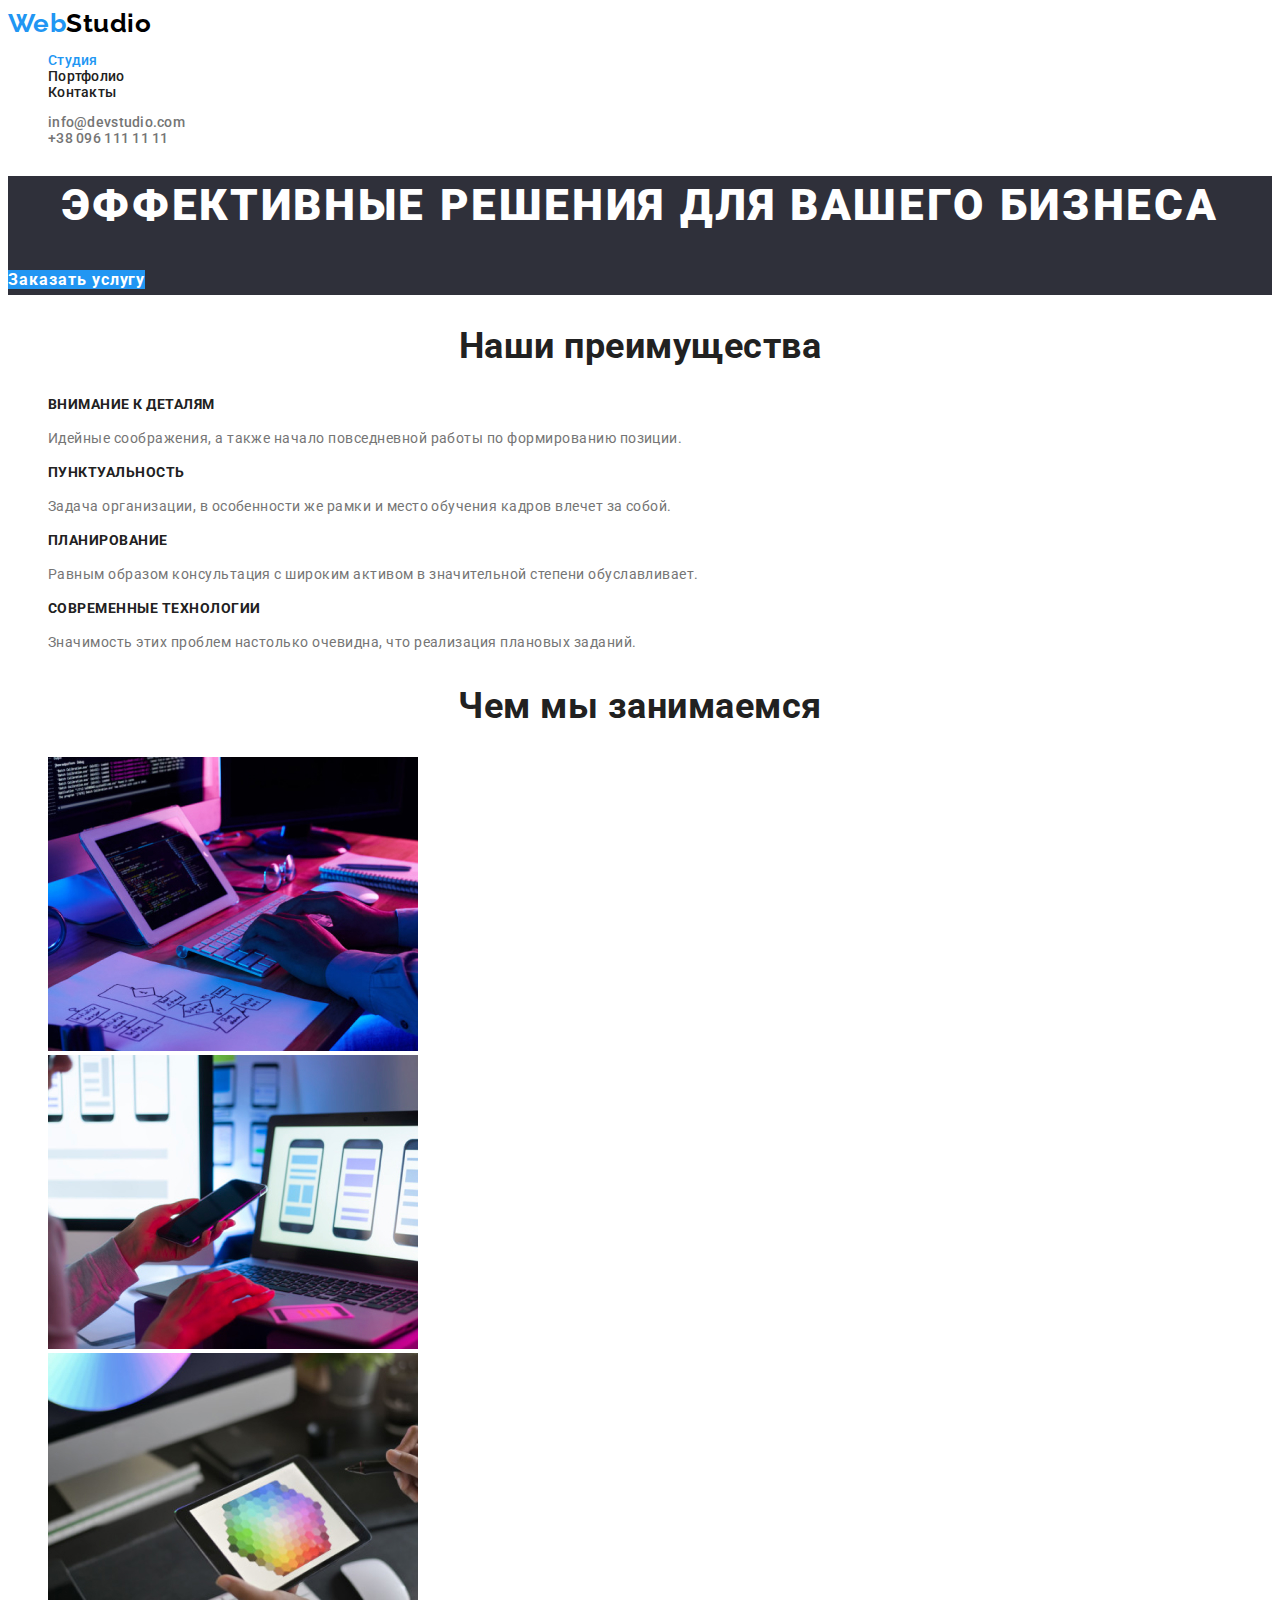
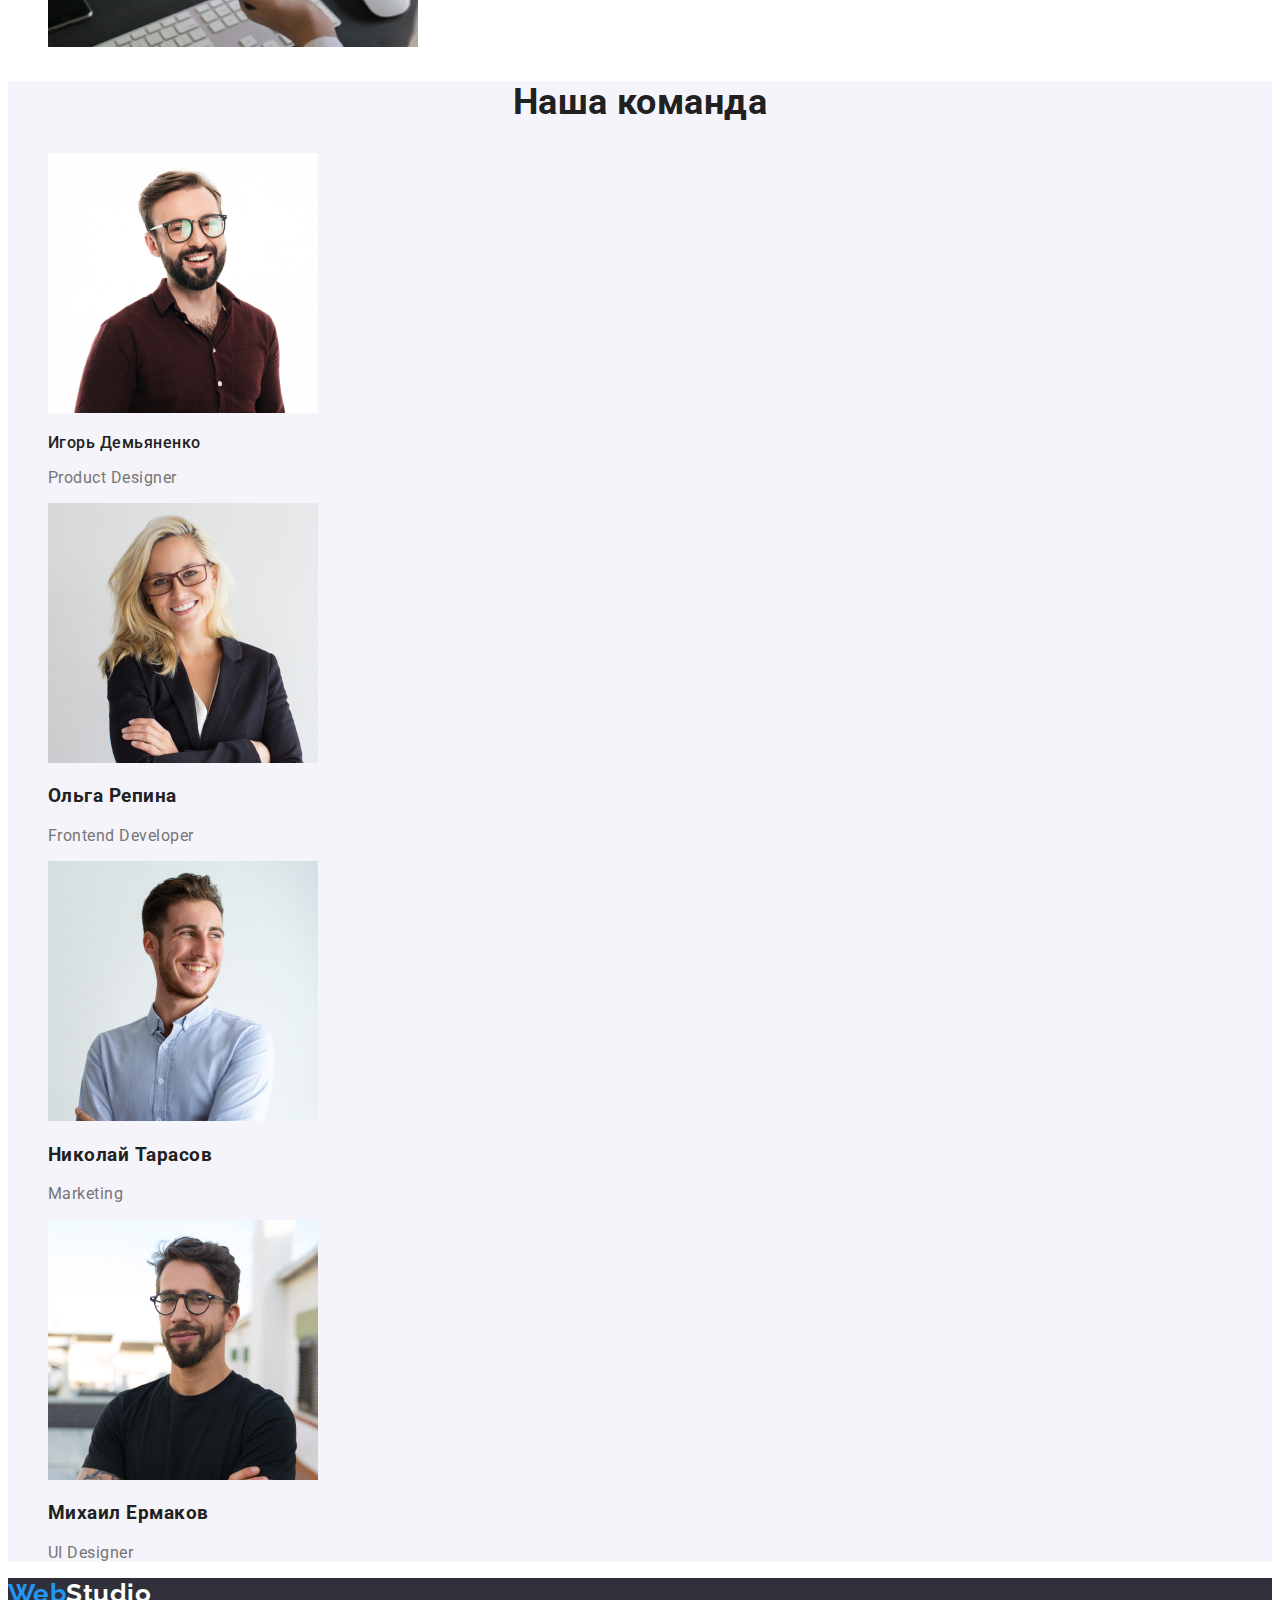
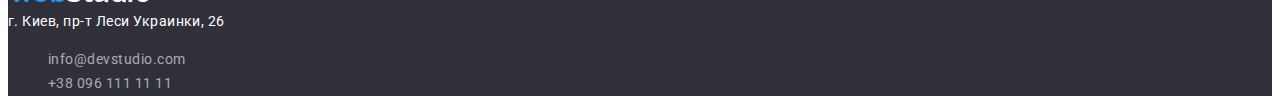
<file: index.html>
<!DOCTYPE html>
<html lang="ru">

<head>
    <meta charset="UTF-8">
    <meta http-equiv="X-UA-Compatible" content="IE=edge">
    <meta name="viewport" content="width=device-width, initial-scale=1.0">
    <title>GoIT-MarkUp-HW-02</title>
    <link rel="preconnect" href="https://fonts.googleapis.com">
    <link rel="preconnect" href="https://fonts.gstatic.com" crossorigin>
    <link href="https://fonts.googleapis.com/css2?family=Raleway:wght@700&family=Roboto:wght@400;500;700;900&display=swap"
        rel="stylesheet">
    <link rel="stylesheet" href="./css/styles.css" />
</head>

<body>
    <!--Шапка сайта-->
    <header class="page-header">
        <nav>
            <a href="" class="link logo">Web<span class="accent-header">Studio</span></a>
            <ul class="site-nav link">
                <li class="list"><a href="" class="link current">Студия</a></li>
                <li class="list"><a href="./portfolio.html" class="link">Портфолио</a></li>
                <li class="list"><a href="" class="link">Контакты</a></li>
            </ul>
        </nav>
        <ul class="connection link">
            <li class="list"><a href="mailto:info@devstudio.com" class="link">info@devstudio.com</a></li>
            <li class="list"><a href="tel:+380961111111" class="link">+38 096 111 11 11</a></li>
        </ul>
    </header>

    <main>
        <!--Герой-->
        <section class="hero">
            <h1 class="hero-title">Эффективные решения для вашего бизнеса</h1>
            <a href="" class="btn primary link">Заказать услугу</a>
        </section>

        <!--Наши преимущества-->
        <section>
            <h2 class="section-title">Наши преимущества</h2>
            <!--Визуально спрячется-->
            <ul class="feature-list">
                <li class="list">
                    <h3 class="feature-title">Внимание к деталям</h3>
                    <p class="title">Идейные соображения, а также начало повседневной работы по формированию позиции.</p>
                </li>
                <li class="list">
                    <h3 class="feature-title">Пунктуальность</h3>
                    <p class="title">Задача организации, в особенности же рамки и место обучения кадров влечет за собой.</p>
                </li>
                <li class="list">
                    <h3 class="feature-title">Планирование</h3>
                    <p class="title">Равным образом консультация с широким активом в значительной степени обуславливает.</p>
                </li>
                <li class="list">
                    <h3 class="feature-title">Современные технологии</h3>
                    <p class="title">Значимость этих проблем настолько очевидна, что реализация плановых заданий.</p>
                </li>
            </ul>
        </section>

        <!--Чем мы занимаемся-->
        <section>
            <h2 class="section-title">Чем мы занимаемся</h2>
            <ul>
                <li class="list"><img src="./images/general/box1.jpg" alt="фото написания программного кода" width="370" height="294"></li>
                <li class="list"><img src="./images/general/box2.jpg" alt="фото с телефоном в руке" width="370" height="294"></li>
                <li class="list"><img src="./images/general/box3.jpg" alt="фото планшета с цветовой палитрой" width="370" height="294"></li>
            </ul>
        </section>

        <!--Наша команда-->
        <section class="section team">
            <h2 class="section-title">Наша команда</h2>
            <ul class="team-list">
                <li class="list">
                    <img src="./images/general/demyanenko.jpg" alt="фото Игоря Демьяненко" width="270" height="260">
                    <h3 class="team-name">Игорь Демьяненко</h3>
                    <p class="title">Product Designer</p>
                </li>
                <li class="list">
                    <img src="./images/general/repina.jpg" alt="фото Ольги Репиной" width="270" height="260">
                    <h3>Ольга Репина</h3>
                    <p class="title">Frontend Developer</p>
                </li>
                <li class="list">
                    <img src="./images/general/tarasov.jpg" alt="фото Николая Тарасова" width="270" height="260">
                    <h3>Николай Тарасов</h3>
                    <p class="title">Marketing</p>
                </li>
                <li class="list">
                    <img src="./images/general/ermakov.jpg" alt="фото Михаила Ермакова" width="270" height="260">
                    <h3>Михаил Ермаков</h3>
                    <p class="title">UI Designer</p>
                </li>
            </ul>
        </section>
    </main>

    <!--Футер-->
    <footer class="page-footer">
        <a href="" class="link logo">Web<span class="accent-footer">Studio</span></a>
        <address class="adress">
            г. Киев, пр-т Леси Украинки, 26<br />
        </address>

        <ul class="connection-footer link">
            <li class="list"><a href="mailto:info@devstudio.com" class="link">info@devstudio.com</a></li>
            <li class="list"><a href="tel:+380961111111" class="link">+38 096 111 11 11</a></li>
        </ul>
    </footer>

</body>

</html>
</file>
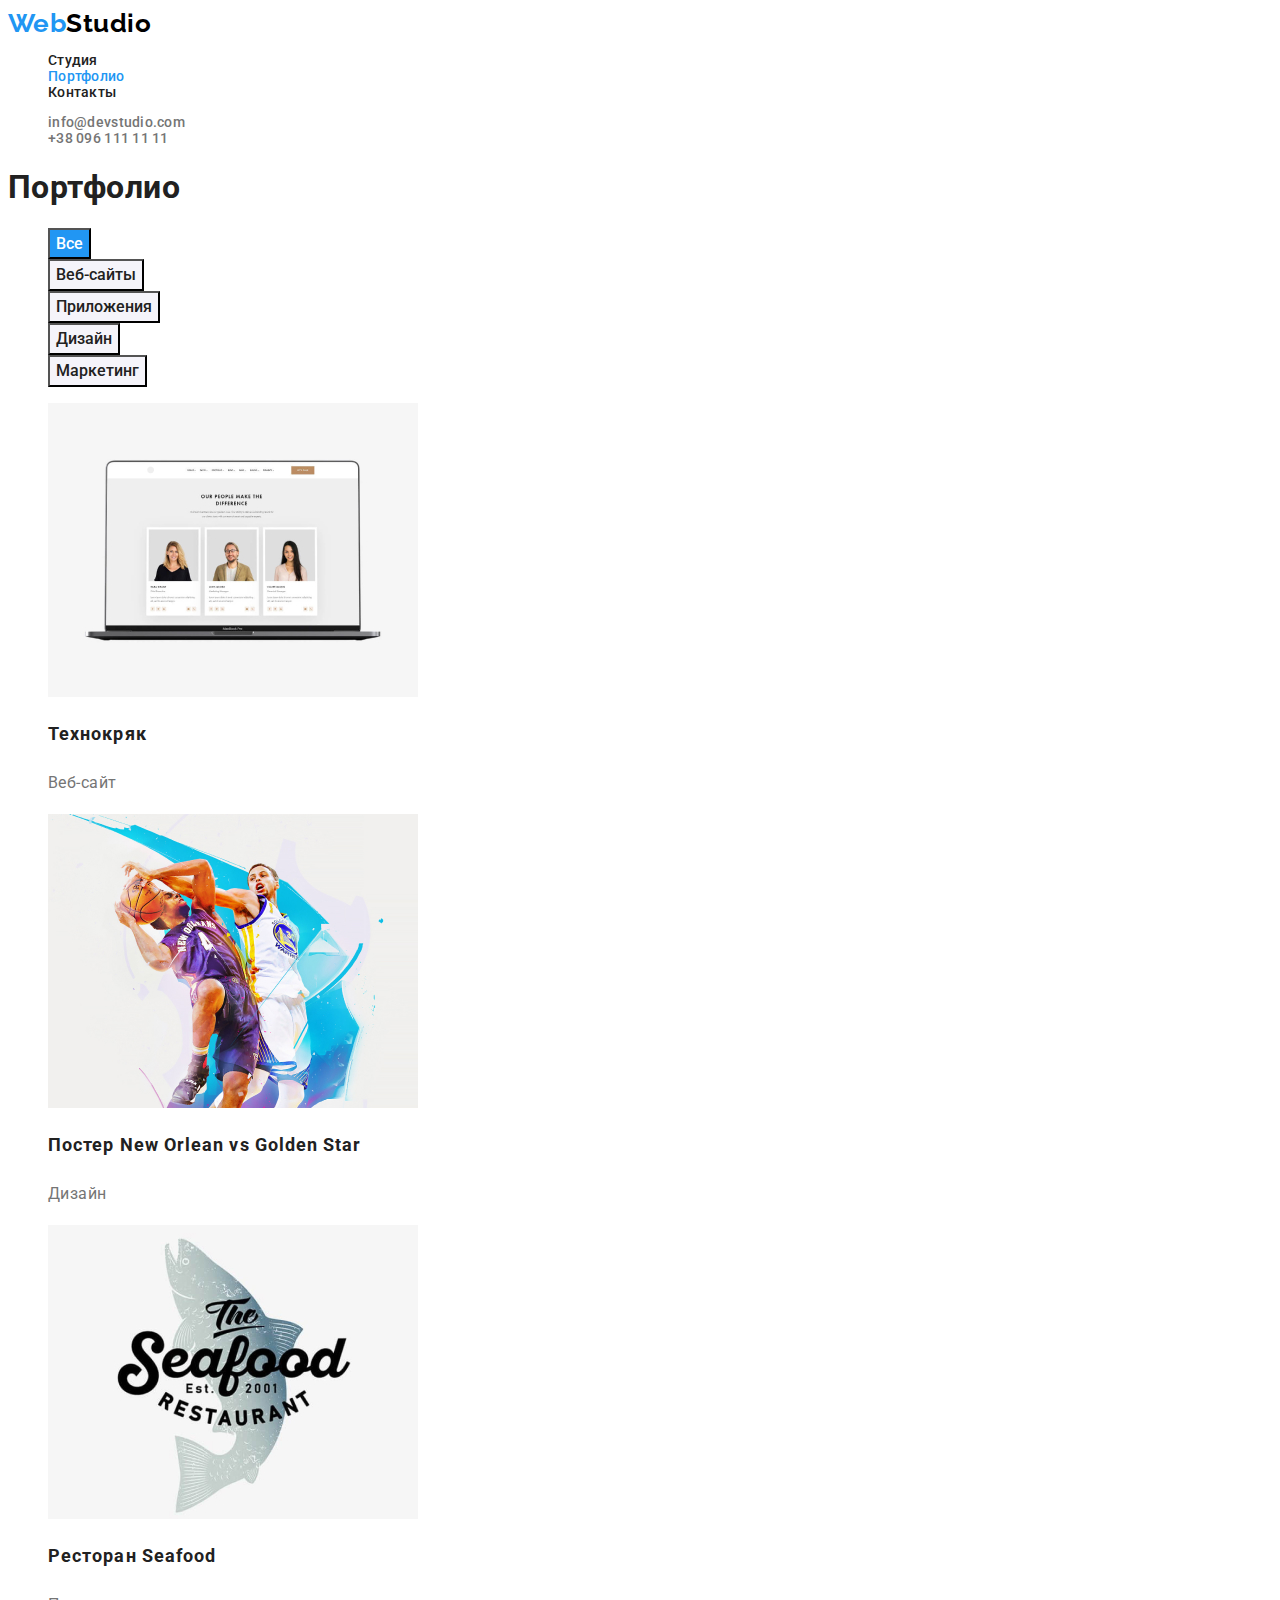
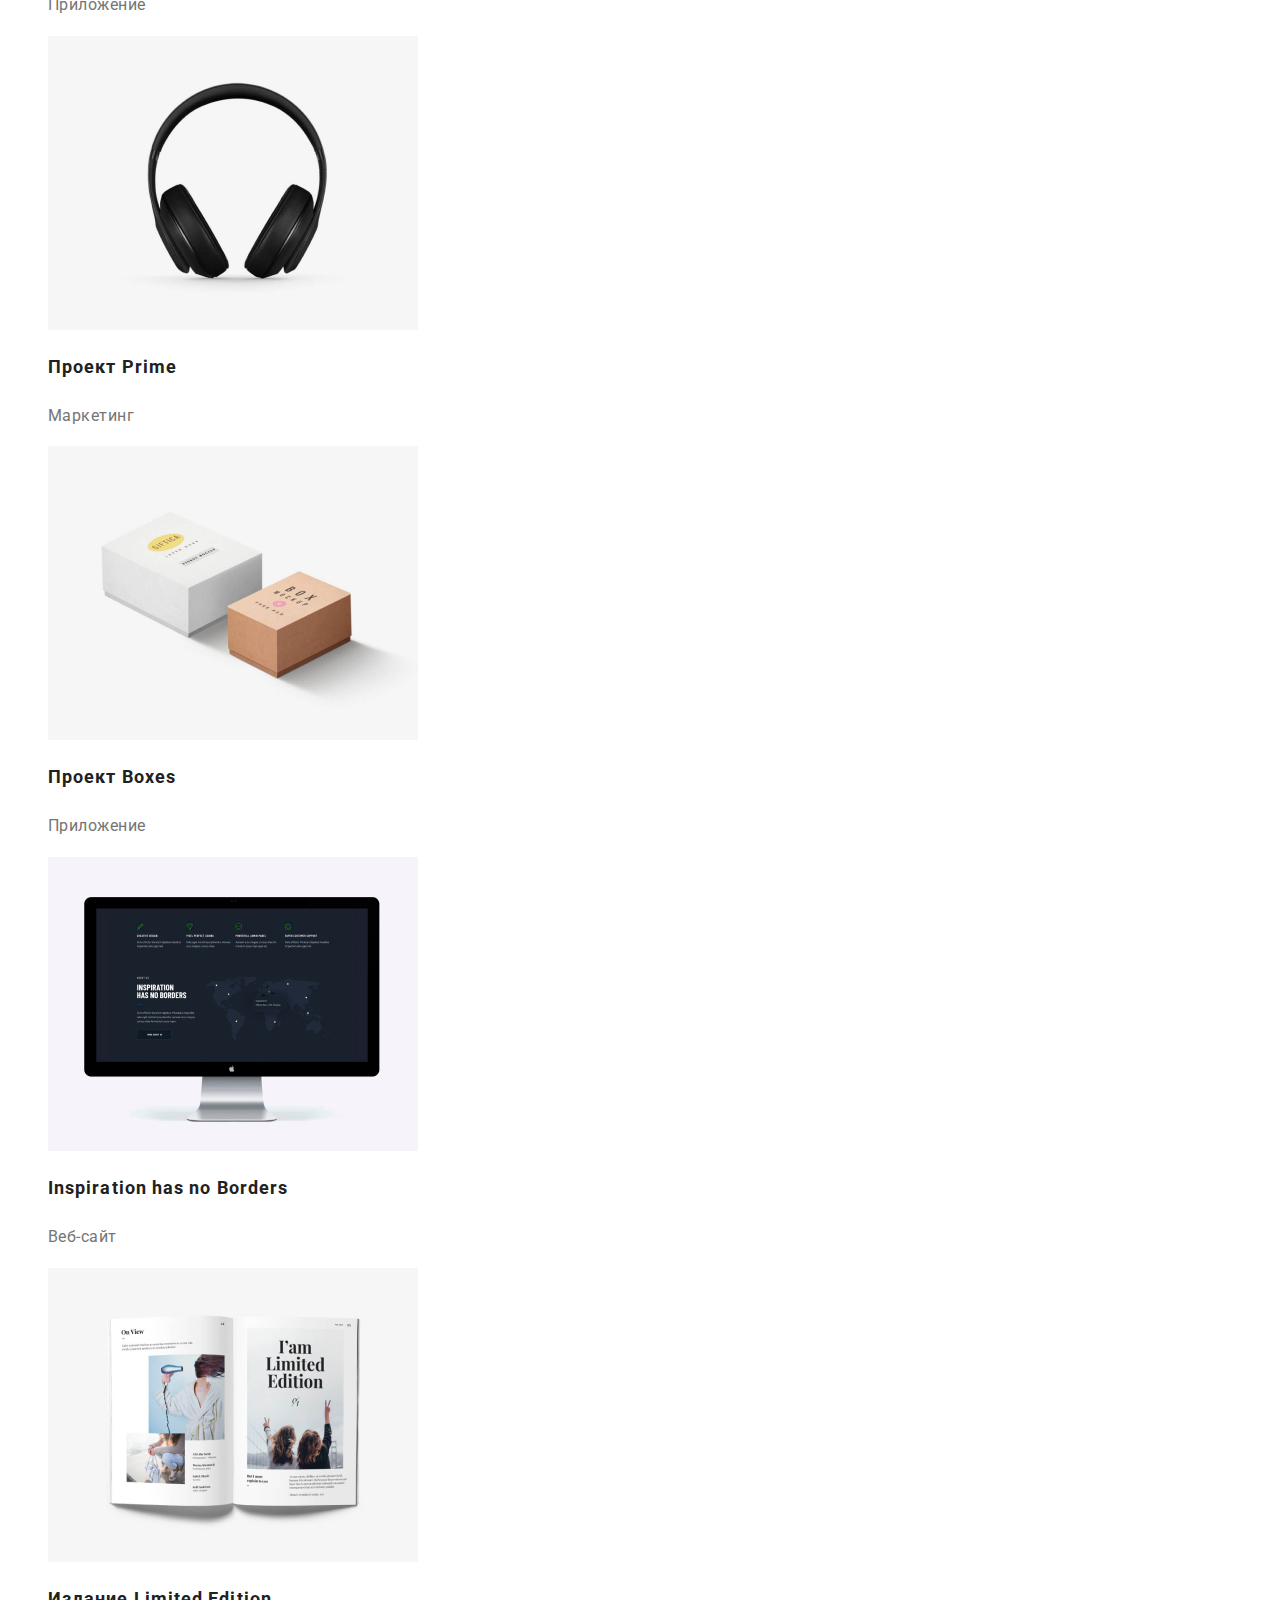
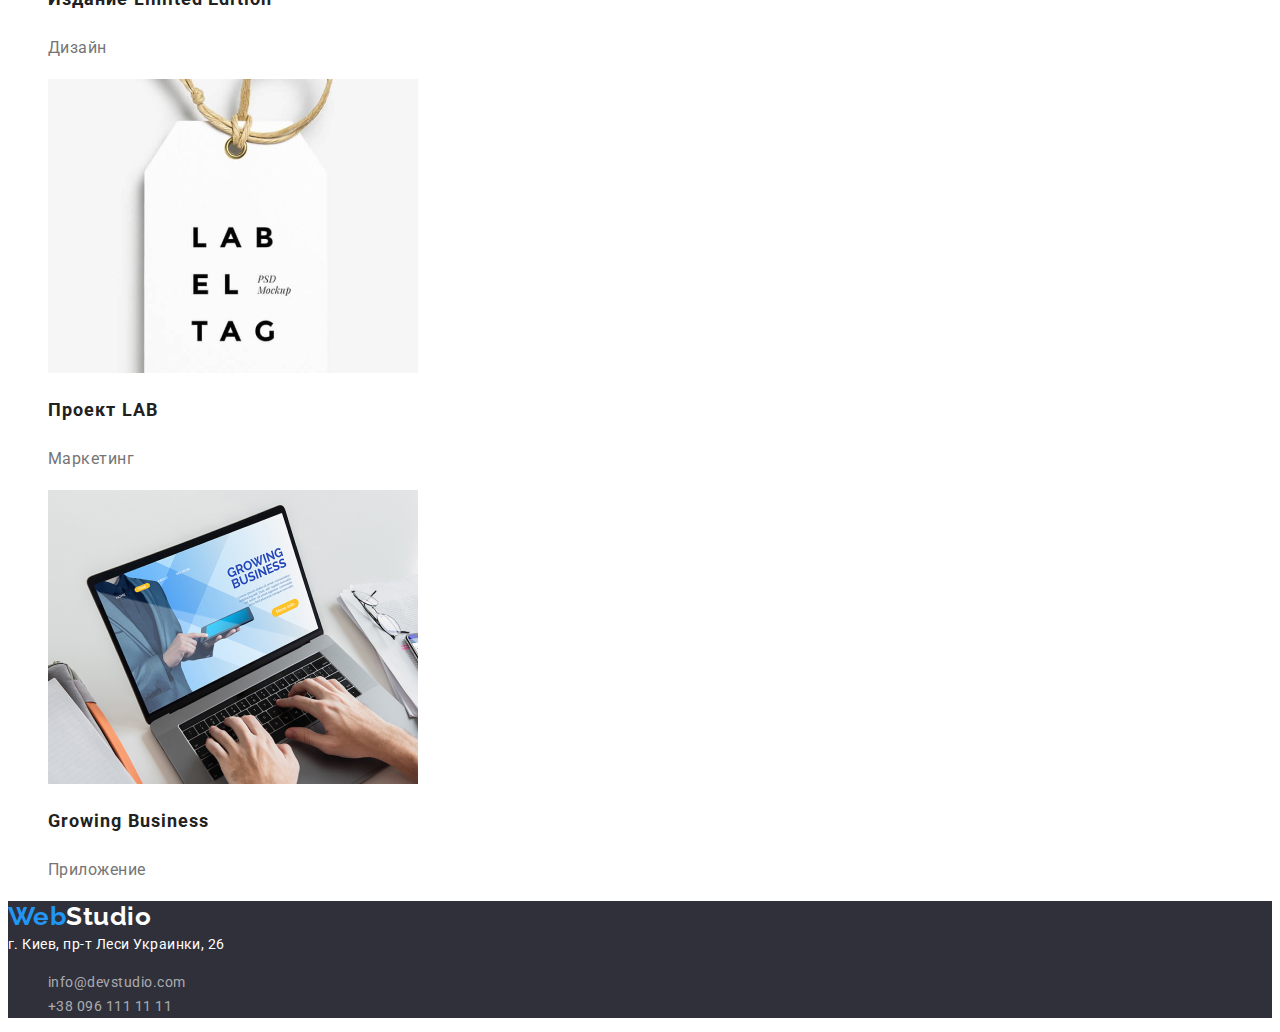
<file: portfolio.html>
<!DOCTYPE html>
<html lang="ru">

<head>
    <meta charset="UTF-8">
    <meta http-equiv="X-UA-Compatible" content="IE=edge">
    <meta name="viewport" content="width=device-width, initial-scale=1.0">
    <title>portfolio</title>
    <link rel="preconnect" href="https://fonts.googleapis.com">
    <link rel="preconnect" href="https://fonts.gstatic.com" crossorigin>
    <link href="https://fonts.googleapis.com/css2?family=Raleway:wght@700&family=Roboto:wght@400;500;700;900&display=swap"
        rel="stylesheet">
    <link rel="stylesheet" href="./css/styles.css" />
</head>

<body>
    <!--Шапка сайта-->
    <header class="page-header">
        <nav>
            <a href="" class="link logo">Web<span class="accent-header">Studio</span></a>
            <ul class="site-nav link">
                <li class="list"><a href="./index.html" class="link">Студия</a></li>
                <li class="list"><a href="" class="link current">Портфолио</a></li>
                <li class="list"><a href="" class="link">Контакты</a></li>
            </ul>
        </nav>
        <ul class="connection link">
            <li class="list"><a href="mailto:info@devstudio.com" class="link">info@devstudio.com</a></li>
            <li class="list"><a href="tel:+380961111111" class="link">+38 096 111 11 11</a></li>
        </ul>
    </header>

    <main>
        <!--Наши работы-->
        <section>
            <!--Фильтр-->
            <h1>Портфолио</h1>
            <!--Визуально спрячется-->
            <ul>
                <li class="list"><button type="button" class="btn secondary current">Все</button></li>
                <li class="list"><button type="button" class="btn secondary">Веб-сайты</button></li>
                <li class="list"><button type="button" class="btn secondary">Приложения</button></li>
                <li class="list"><button type="button" class="btn secondary">Дизайн</button></li>
                <li class="list"><button type="button" class="btn secondary">Маркетинг</button></li>
            </ul>

            <ul class="section-portfolio">
                <li class="list">
                    <a href="" class="link">
                        <img src="./images/portfolio/img1.jpg" alt="фото ноутбука с главной страницей сайта" width="370" height="294">
                        <h2 class="portfolio-title">Технокряк</h2>
                        <p class="title">Веб-сайт</p>
                    </a>
                </li>
            
                <li class="list">
                    <a href="" class="link">
                        <img src="./images/portfolio/img2.jpg" alt="два баскетболист с мячом" width="370" height="294">
                        <h2 class="portfolio-title">Постер New Orlean vs Golden Star</h2>
                        <p class="title">Дизайн</p>
                    </a>
                </li>
            
                <li class="list">
                    <a href="" class="link">
                        <img src="./images/portfolio/img3.jpg" alt="логотип ресторана Seafood" width="370" height="294">
                        <h2 class="portfolio-title">Ресторан Seafood</h2>
                        <p class="title">Приложение</p>
                    </a>
                </li>
            
                <li class="list">
                    <a href="" class="link">
                       <img src="./images/portfolio/img4.jpg" alt="наушники" width="370" height="294">
                        <h2 class="portfolio-title">Проект Prime</h2>
                        <p class="title">Маркетинг</p> 
                    </a>
                </li>
           
                <li class="list">
                    <a href="" class="link">
                        <img src="./images/portfolio/img5.jpg" alt="фото две коробки" width="370" height="294">
                        <h2 class="portfolio-title">Проект Boxes</h2>
                        <p class="title">Приложение</p>
                    </a>
                </li>
            
                <li class="list">
                    <a href="" class="link">
                       <img src="./images/portfolio/img6.jpg" alt="фото монитора" width="370" height="294">
                        <h2 class="portfolio-title">Inspiration has no Borders</h2>
                        <p class="title">Веб-сайт</p> 
                    </a>
                 </li>
            
                <li class="list">
                    <a href="" class="link">
                        <img src="./images/portfolio/img7.jpg" alt="фото развёрнутого журнала" width="370" height="294">
                        <h2 class="portfolio-title">Издание Limited Edition</h2>
                        <p class="title">Дизайн</p>  
                    </a>
                </li>
            
                <li class="list">
                    <a href="" class="link">
                        <img src="./images/portfolio/img8.jpg" alt="фото лейбы" width="370" height="294">
                        <h2 class="portfolio-title">Проект LAB</h2>
                        <p class="title">Маркетинг</p>
                    </a>
                </li>
            
                <li class="list">
                    <a href="" class="link">
                        <img src="./images/portfolio/img9.jpg" alt="фото работы за ноутбуком" width="370" height="294">
                        <h2 class="portfolio-title">Growing Business</h2>
                        <p class="title">Приложение</p>
                    </a>
                </li>
            </ul>
        </section>
    </main>

    <!--Футер-->
    <footer class="page-footer">
        <a href="" class="link logo">Web<span class="accent-footer">Studio</span></a>
        <address class="adress">
            г. Киев, пр-т Леси Украинки, 26<br />
        </address>
    
        <ul class="connection-footer link">
            <li class="list"><a href="mailto:info@devstudio.com" class="link">info@devstudio.com</a></li>
            <li class="list"><a href="tel:+380961111111" class="link">+38 096 111 11 11</a></li>
        </ul>
    </footer>
    
    </body>
    
    </html>
</file>
<file: css/styles.css>
:root {
    --primary-text-color: #212121;
    --title-text-color: #757575;
    --accent-text-color: #2196F3;
    --white-text-color: #FFFFFF;
    --white-transparency: #FFFFFF99;
    --black-text-color: #000000;
    
    --primary-bg-color: #FFFFFF;
    --title-bg-color: #F5F4FA;
    --accent-bg-color: #2F303A;
    --btn-bg-color: #2196F3;
}

body {
    background-color: var(--primary-bg-color);
    color: var(--primary-text-color);
    font-family: Roboto, sans-serif;
    letter-spacing: 0.03em;
}
.list {
    list-style: none;
}
.link {
    text-decoration: none;
}
/*Logo*/
.logo{
    color: var(--accent-text-color);
    font-family: 'Raleway', sans-serif;
    font-weight: 700;
    font-size: 26px;
    line-height: 1.19;
}
.accent-header {
    color: var(--black-text-color);
}
.accent-footer {
    color: var(--white-text-color);
}

/*Site nav*/
.site-nav .link {
    color: var(--primary-text-color);
}
.site-nav .link:hover,
.site-nav .link:focus {
    color: var(--accent-text-color);
}
.site-nav .link.current {
    color: var(--accent-text-color)}

.connection .link {
    color: var(--title-text-color);
}
.connection .link:hover,
.connection .link:focus {
    color: var(--accent-text-color);
}
.site-nav,
.connection {
    font-weight: 500;
    font-size: 14px;
    line-height: 1.14;
    letter-spacing: 0.02em;
}

/*Section*/
.section-title {
    font-weight: 700;
    font-size: 36px;
    line-height: 1.17;
    text-align: center;
}

/*Hero*/
.hero {
    color: var(--primary-bg-color);
    background-color: var(--accent-bg-color);
}
.hero-title {
    font-weight: 900;
    font-size: 44px;
    line-height: 1.36;
    text-align: center;
    letter-spacing: 0.06em;
    text-transform: uppercase;
}
.btn.primary {
    color: var(--white-text-color);
    background-color: var(--btn-bg-color);
    font-family: inherit;
    font-weight: 700;
    font-size: 16px;
    line-height: 1.87; 
    align-items: center;
    text-align: center;
    letter-spacing: 0.06em;
}
.btn.primary:hover {
    color: var(--white-text-color);
    background-color: #188CE8;
}

/*Features*/
.feature-list .feature-title {
    font-weight: 700;
    font-size: 14px;
    line-height: 1.14;
    text-transform: uppercase;
}
.feature-list .title {
    color: var(--title-text-color);
   
    font-size: 14px;
    line-height: 1.71;
}

/*Team*/
.team-name {
    font-weight: 500;
    font-size: 16px;
    line-height: 1.19;
}
.team-list .title {
    color: var(--title-text-color);
    
    font-size: 16px;
    line-height: 1.19;
}
.section.team {
    background-color: var(--title-bg-color);
}

/*Portfolio*/
.section-portfolio .portfolio-title {
    color: var(--primary-text-color);
    font-weight: 700;
    font-size: 18px;
    line-height: 2;
    letter-spacing: 0.06em;
}
.section-portfolio .title {
    color: var(--title-text-color);
    
    font-size: 16px;
    line-height: 1.87;
}

/*Button*/
.btn {
    color: var(--primary-text-color);
    background-color: var(--title-bg-color);
}

.btn.secondary {
    color: var(--primary-text-color);
    background-color: var(--title-bg-color);
    font-family: inherit;
    font-weight: 500;
    font-size: 16px;
    line-height: 1.62;
    text-align: center;
    
    cursor: pointer;
}
.secondary.current {
    color: var(--white-text-color);
    background-color: var(--btn-bg-color);
}

/* Footer bg */
.page-footer {
    background-color: var(--accent-bg-color);
    font-weight: 400;
    font-size: 14px;
    line-height: 1.71;
}
.connection-footer .link {
    color: var(--white-transparency);
}
.connection-footer .link:hover,
.connection-footer .link:focus {
    color: var(--accent-text-color);
}
.adress {
    color: var(--white-text-color);
    font-style: inherit;
}
</file>
